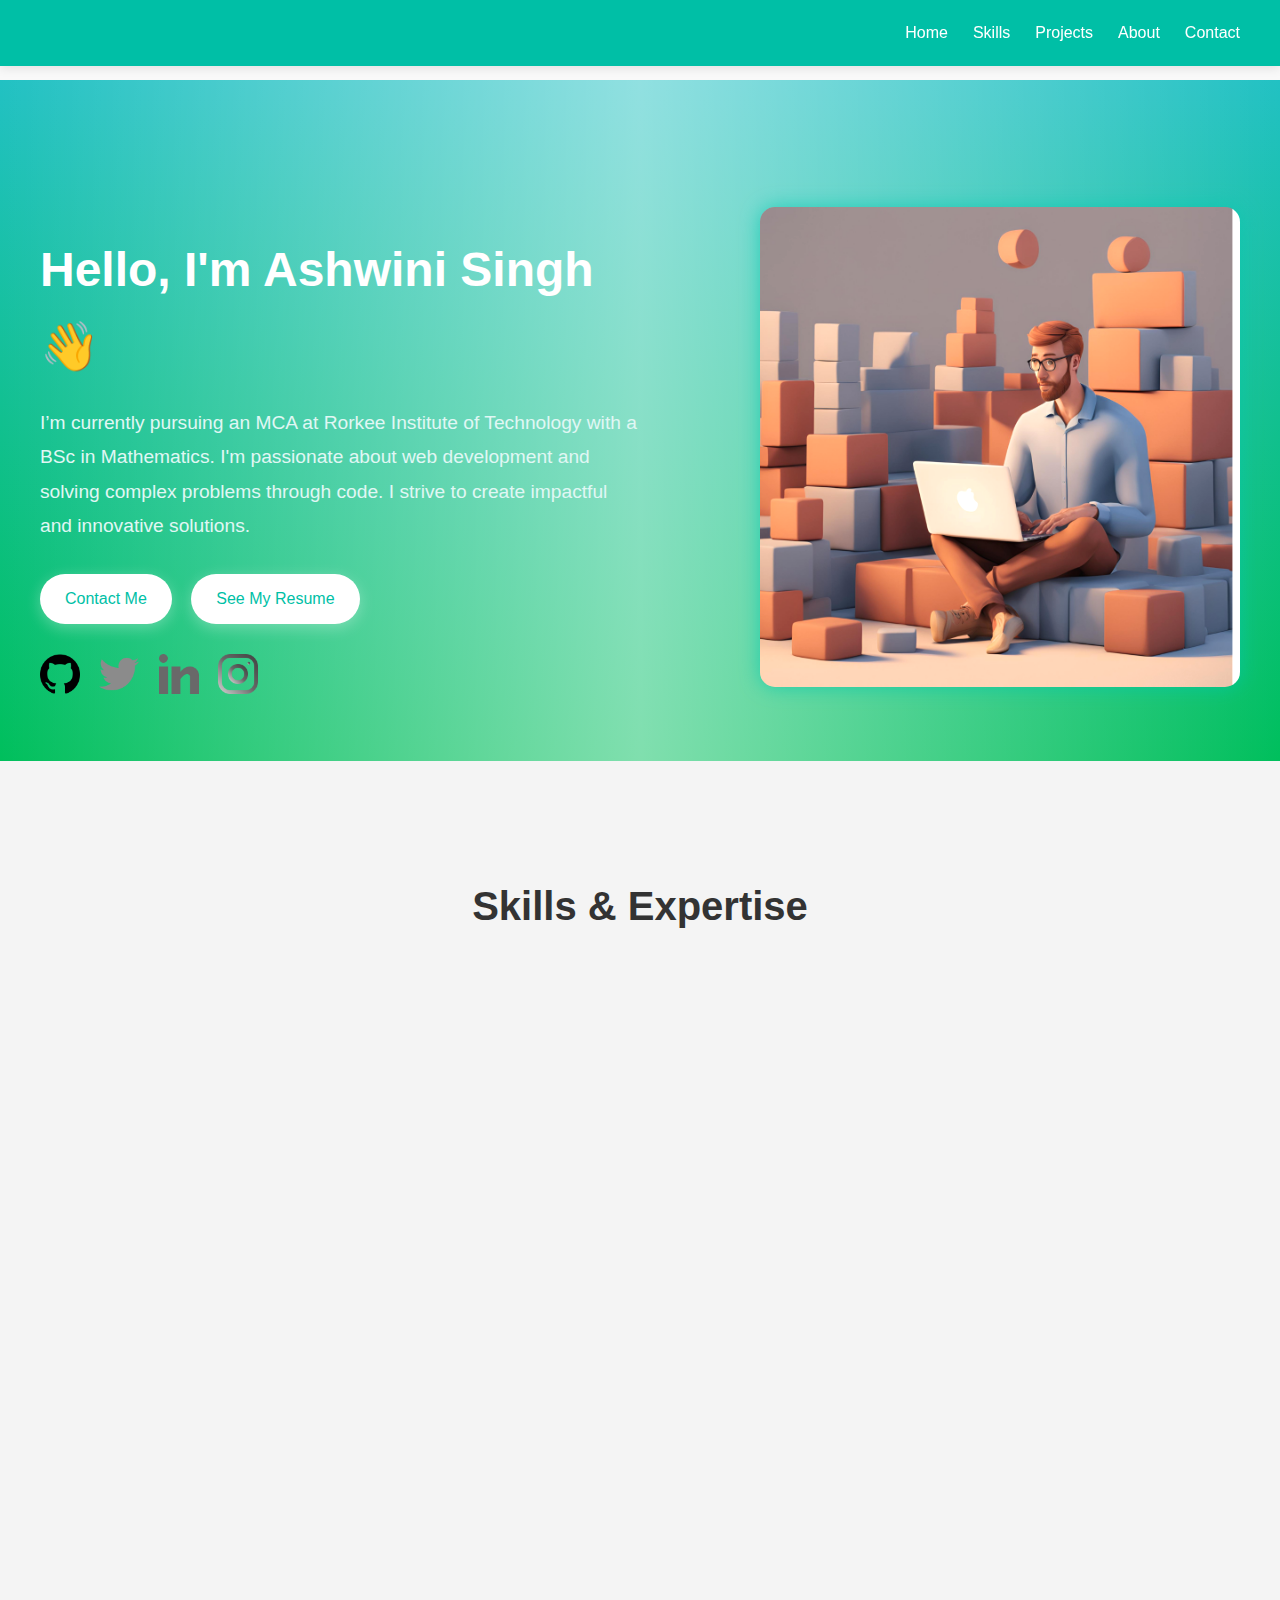
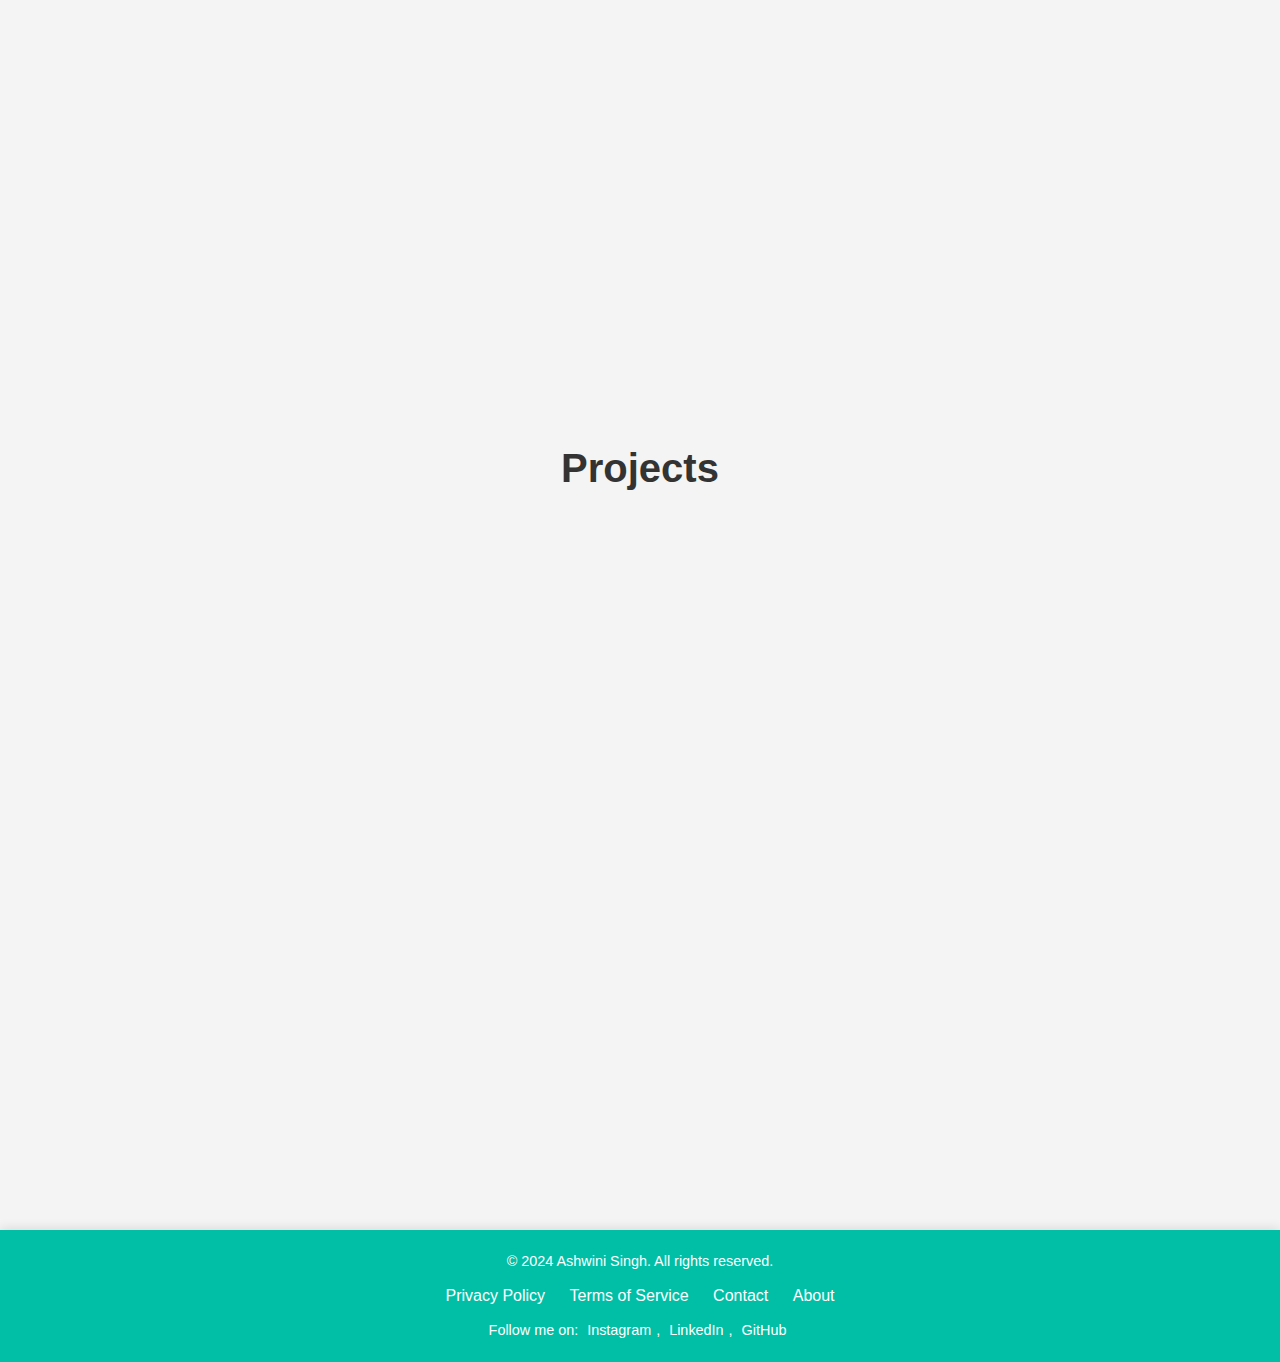
<file: index.html>
<!DOCTYPE html>
<html lang="en">
  <head>
    <meta charset="UTF-8" />
    <meta name="viewport" content="width=device-width, initial-scale=1.0" />
    <title>Ashwini Singh's Portfolio</title>
    <link rel="stylesheet" href="style.css" />
  </head>
  <body>
    <header>
      <nav>
        <ul>
          <li><a href="index.html">Home</a></li>
          <li><a href="#skills">Skills</a></li>
          <li><a href="#projects">Projects</a></li>
          <li><a href="AboutUs.html">About</a></li>
          <li><a href="contact.html">Contact</a></li>
        </ul>
      </nav>
    </header>

    <section class="hero" id="hero">
      <div class="intro">
        <h1>Hello, I'm Ashwini Singh 👋</h1>
        <p>
          I’m currently pursuing an MCA at Rorkee Institute of Technology with a
          BSc in Mathematics. I'm passionate about web development and solving
          complex problems through code. I strive to create impactful and
          innovative solutions.
        </p>
        <div class="buttons">
          <a href="contact.html" class="btn">Contact Me</a>
          <a href="Resume_Ashwini.pdf" class="btn">See My Resume</a>
        </div>
        <div class="social-links">
          <a href="https://github.com/Ashwini3009" target="_blank">
            <img src="images/icons/github-icon.png" alt="GitHub" />
          </a>
          <a href="https://www.twitter.com/" target="_blank">
            <img src="images/icons/twitter-icon.png" alt="Twitter" />
          </a>
          <a
            href="https://www.linkedin.com/in/ashwini-singh-57b344211?utm_source=share&utm_campaign=share_via&utm_content=profile&utm_medium=android_app"
            target="_blank"
          >
            <img src="images/icons/linkedin-icon.png" alt="LinkedIn" />
          </a>
          <a
            href="https://www.instagram.com/__ash.wini?igsh=aW11bG40bmFtc2V5"
            target="_blank"
          >
            <img src="images/icons/insta-icon.png" alt="Instagram" />
          </a>
        </div>
      </div>
      <div class="illustration">
        <!-- <img src="illustration.png" alt="Illustration" /> -->
        <img src="images/grafiti.png" alt="Illustration Image" />
      </div>
    </section>

    <!-- New Section: Skills -->
    <section class="skills-section" id="skills">
      <h2>Skills & Expertise</h2>
      <div class="skills-container">
        <div class="skill-item">
          <img src="images/icons/javascript-icon.svg" alt="JavaScript" />
          <h3>JavaScript</h3>
          <p>
            Experienced in building robust and efficient web applications using
            modern JavaScript frameworks and libraries.
          </p>
        </div>
        <div class="skill-item">
          <img src="images/icons/react-icon.svg" alt="React" />
          <h3>React</h3>
          <p>
            Proficient in developing dynamic and responsive user interfaces
            using React.js.
          </p>
        </div>
        <div class="skill-item">
          <img src="images/icons/nodejs-icon.svg" alt="Node.js" />
          <h3>Node.js</h3>
          <p>
            Skilled in building scalable back-end services and RESTful APIs with
            Node.js and Express.
          </p>
        </div>
        <div class="skill-item">
          <img src="images/icons/html5-icon.svg" alt="HTML5" />
          <h3>HTML5</h3>
          <p>
            Adept at crafting well-structured and semantic HTML documents,
            ensuring accessibility and SEO optimization.
          </p>
        </div>
      </div>
    </section>

    <!-- New Section: Projects -->
    <section class="projects-section" id="projects">
      <h2>Projects</h2>
      <div class="projects-container">
        <div class="project-item">
          <div class="project-header">
            <h3>Portfolio</h3>
            <span class="project-language">HTML, CSS, JavaScript</span>
          </div>
          <p>
            A personal portfolio website showcasing skills, projects, and
            experience. Built with HTML, CSS, and JavaScript, this site features
            a responsive design, smooth scrolling, and interactive elements to
            provide a seamless user experience.
          </p>
          <div class="project-links">
            <a href="#" class="btn">View Project</a>
            <a href="#" class="btn btn-secondary">View Code</a>
          </div>
        </div>
        <div class="project-item">
          <div class="project-header">
            <h3>Ecommerce Site</h3>
            <span class="project-language">React, Node.js, MongoDB</span>
          </div>
          <p>
            An ecommerce platform built with React for the front-end, Node.js
            for the back-end, and MongoDB for the database. Features include
            user authentication, product management, and a shopping cart with
            payment integration.
          </p>
          <div class="project-links">
            <a href="#" class="btn">View Project</a>
            <a href="#" class="btn btn-secondary">View Code</a>
          </div>
        </div>
        <div class="project-item">
          <div class="project-header">
            <h3>Landing Page</h3>
            <span class="project-language">HTML, CSS, JavaScript</span>
          </div>
          <p>
            A landing page designed to capture user interest and convert
            visitors into leads. The project includes a hero section,
            call-to-action buttons, testimonials, and a contact form, all built
            with HTML, CSS, and JavaScript.
          </p>
          <div class="project-links">
            <a href="#" class="btn">View Project</a>
            <a href="#" class="btn btn-secondary">View Code</a>
          </div>
        </div>
        <div class="project-item">
          <div class="project-header">
            <h3>Notes Application</h3>
            <span class="project-language">React, Firebase</span>
          </div>
          <p>
            A notes application for managing and organizing personal notes.
            Built with React for the user interface and Firebase for the
            back-end. Features include note creation, editing, and deletion,
            with real-time synchronization across devices.
          </p>
          <div class="project-links">
            <a href="#" class="btn">View Project</a>
            <a href="#" class="btn btn-secondary">View Code</a>
          </div>
        </div>
      </div>
    </section>

    <!-- Footer Section -->
    <footer class="footer">
      <div class="footer-content">
        <p>&copy; 2024 Ashwini Singh. All rights reserved.</p>
        <ul class="footer-links">
          <li><a href="privacy.html">Privacy Policy</a></li>
          <li><a href="terms.html">Terms of Service</a></li>
          <li><a href="contact.html">Contact</a></li>
          <li><a href="aboutus.html">About</a></li>
        </ul>
        <p>
          Follow me on:
          <a
            href="https://www.instagram.com/__ash.wini?igsh=aW11bG40bmFtc2V5"
            target="_blank"
            >Instagram</a
          >,
          <a
            href="https://www.linkedin.com/in/ashwini-singh-57b344211?utm_source=share&utm_campaign=share_via&utm_content=profile&utm_medium=android_app"
            target="_blank"
            >LinkedIn</a
          >,
          <a href="https://github.com/Ashwini3009" target="_blank">GitHub</a>
        </p>
      </div>
    </footer>

    <script src="script.js"></script>
  </body>
</html>
</file>
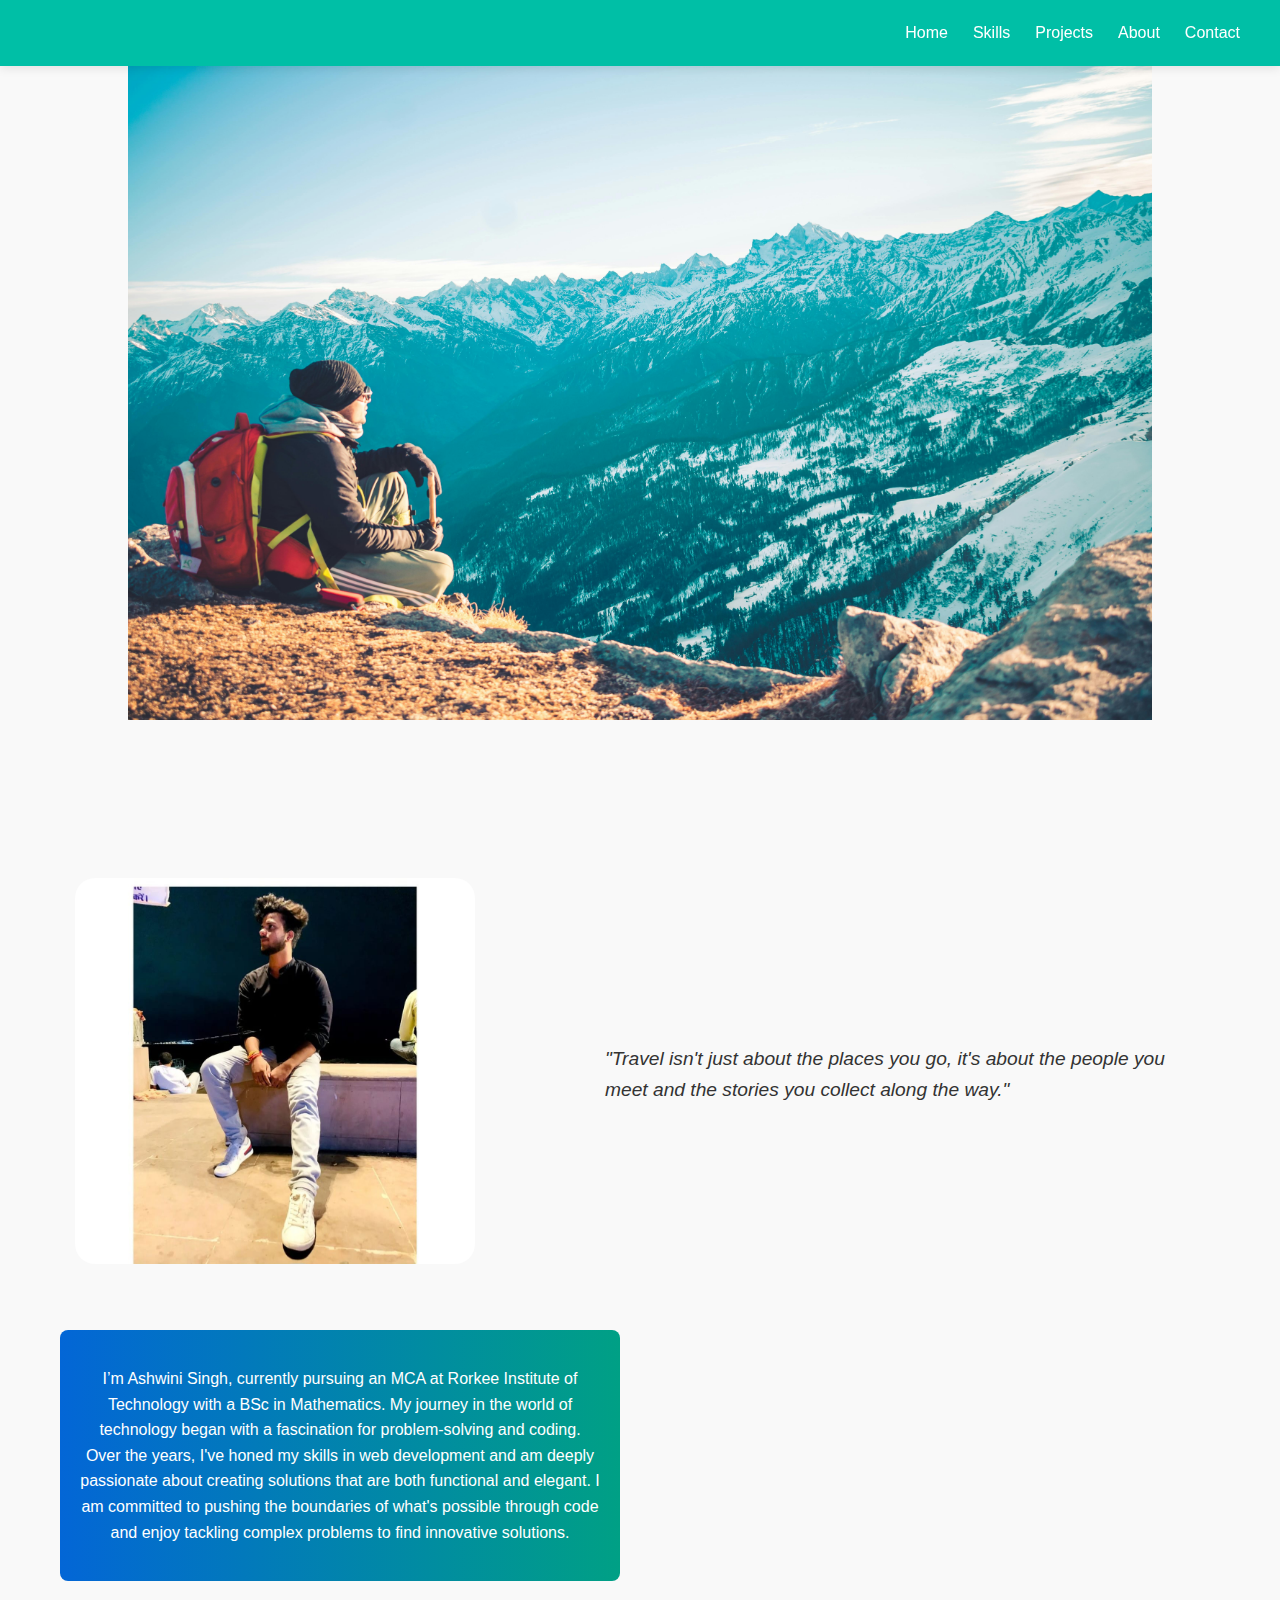
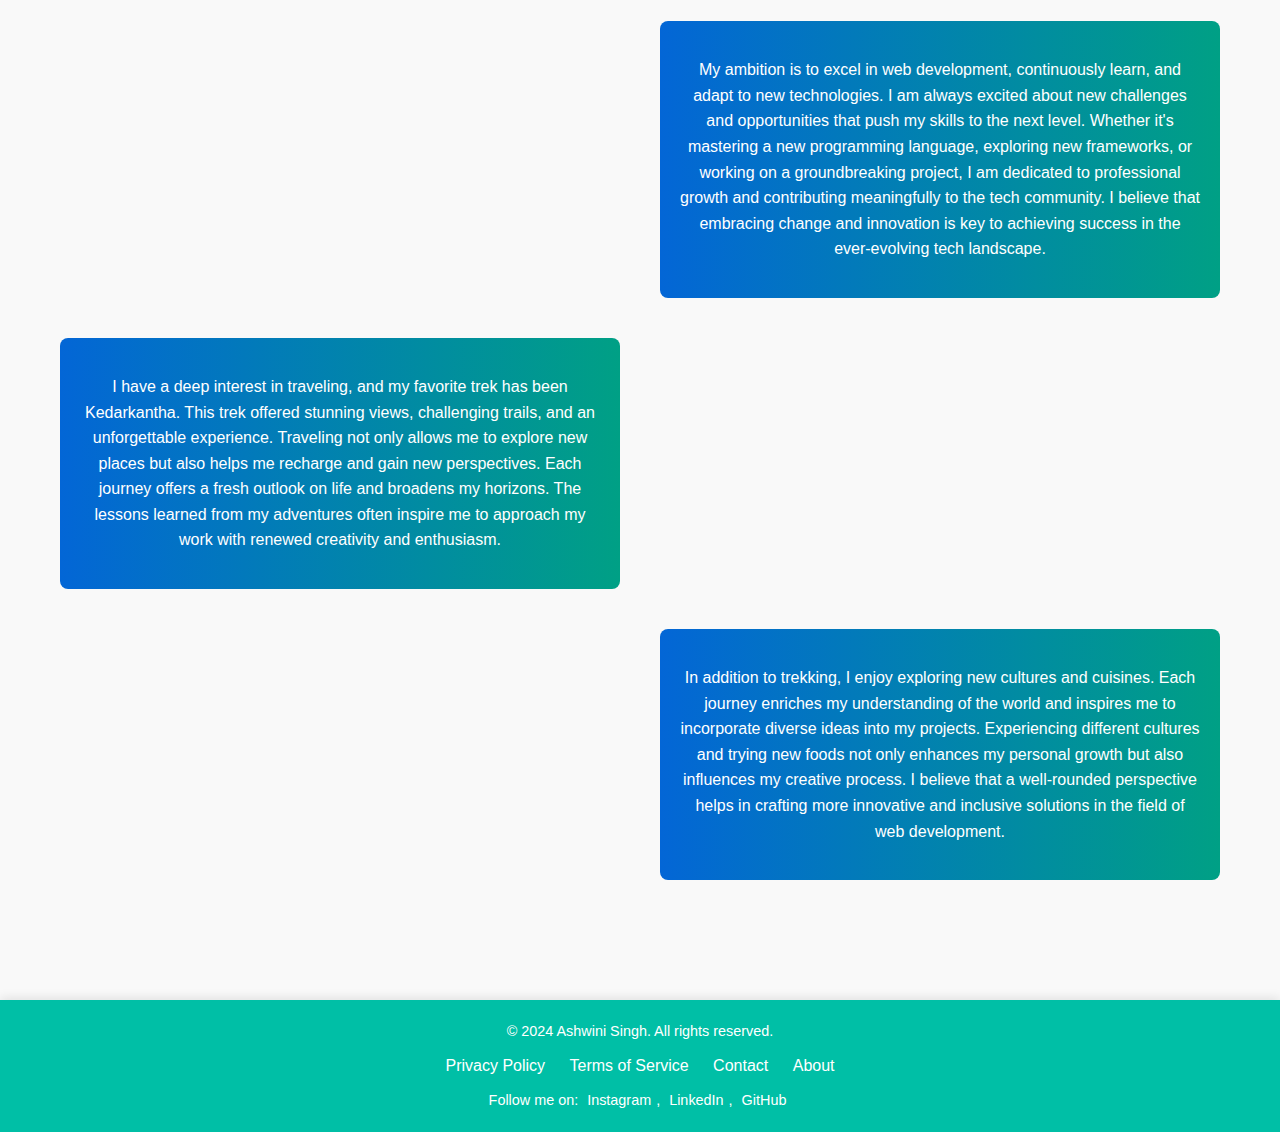
<file: AboutUs.html>
<!DOCTYPE html>
<html lang="en">
  <head>
    <meta charset="UTF-8" />
    <meta name="viewport" content="width=device-width, initial-scale=1.0" />
    <title>About Ashwini Singh</title>
    <link rel="stylesheet" href="about.css" />
  </head>
  <body>
    <header>
      <nav>
        <ul>
          <li><a href="index.html#hero">Home</a></li>
          <li><a href="index.html#skills">Skills</a></li>
          <li><a href="index.html#projects">Projects</a></li>
          <li><a href="aboutus.html">About</a></li>
          <li><a href="contact.html">Contact</a></li>
        </ul>
      </nav>
    </header>

    <!-- Carousel Section -->
    <section class="carousel">
      <div class="carousel-inner">
        <div class="carousel-item">
          <img src="images/trek-1.jpg" alt="Mountain Trekking 1" />
        </div>
        <div class="carousel-item">
          <img src="images/trek-2.jpg" alt="Mountain Trekking 2" />
        </div>
        <div class="carousel-item">
          <img src="images/trek-3.jpg" alt="Mountain Trekking 3" />
        </div>
        <div class="carousel-item">
          <img src="images/trek-4.jpg" alt="Mountain Trekking 4" />
        </div>
        <div class="carousel-item">
          <img src="images/trek-5.jpg" alt="Mountain Trekking 5" />
        </div>
      </div>
    </section>

    <section class="intro">
      <div class="intro-content">
        <div class="intro-image">
          <img src="images/ProfileImage.jpg" alt="Ashwini Singh" />
        </div>
        <div class="intro-quote">
          <p>
            "Travel isn't just about the places you go, it's about the people
            you meet and the stories you collect along the way."
          </p>
        </div>
      </div>
    </section>

    <!-- About Us Section -->
    <section class="about-us">
      <div class="about-content">
        <div class="about-text left">
          <p>
            I’m Ashwini Singh, currently pursuing an MCA at Rorkee Institute of
            Technology with a BSc in Mathematics. My journey in the world of
            technology began with a fascination for problem-solving and coding.
            Over the years, I've honed my skills in web development and am
            deeply passionate about creating solutions that are both functional
            and elegant. I am committed to pushing the boundaries of what's
            possible through code and enjoy tackling complex problems to find
            innovative solutions.
          </p>
        </div>
        <div class="about-text right">
          <p>
            My ambition is to excel in web development, continuously learn, and
            adapt to new technologies. I am always excited about new challenges
            and opportunities that push my skills to the next level. Whether
            it's mastering a new programming language, exploring new frameworks,
            or working on a groundbreaking project, I am dedicated to
            professional growth and contributing meaningfully to the tech
            community. I believe that embracing change and innovation is key to
            achieving success in the ever-evolving tech landscape.
          </p>
        </div>
        <div class="about-text left">
          <p>
            I have a deep interest in traveling, and my favorite trek has been
            Kedarkantha. This trek offered stunning views, challenging trails,
            and an unforgettable experience. Traveling not only allows me to
            explore new places but also helps me recharge and gain new
            perspectives. Each journey offers a fresh outlook on life and
            broadens my horizons. The lessons learned from my adventures often
            inspire me to approach my work with renewed creativity and
            enthusiasm.
          </p>
        </div>
        <div class="about-text right">
          <p>
            In addition to trekking, I enjoy exploring new cultures and
            cuisines. Each journey enriches my understanding of the world and
            inspires me to incorporate diverse ideas into my projects.
            Experiencing different cultures and trying new foods not only
            enhances my personal growth but also influences my creative process.
            I believe that a well-rounded perspective helps in crafting more
            innovative and inclusive solutions in the field of web development.
          </p>
        </div>
      </div>
    </section>

    <!-- Footer Section -->
    <footer class="footer">
      <div class="footer-content">
        <p>&copy; 2024 Ashwini Singh. All rights reserved.</p>
        <ul class="footer-links">
          <li><a href="privacy.html">Privacy Policy</a></li>
          <li><a href="terms.html">Terms of Service</a></li>
          <li><a href="contact.html">Contact</a></li>
          <li><a href="aboutus.html">About</a></li>
        </ul>
        <p>
          Follow me on:
          <a
            href="https://www.instagram.com/__ash.wini?igsh=aW11bG40bmFtc2V5"
            target="_blank"
            >Instagram</a
          >,
          <a
            href="https://www.linkedin.com/in/ashwini-singh-57b344211?utm_source=share&utm_campaign=share_via&utm_content=profile&utm_medium=android_app"
            target="_blank"
            >LinkedIn</a
          >,
          <a href="https://github.com/Ashwini3009" target="_blank">GitHub</a>
        </p>
      </div>
    </footer>
    <script src="script.js"></script>
  </body>
</html>
</file>
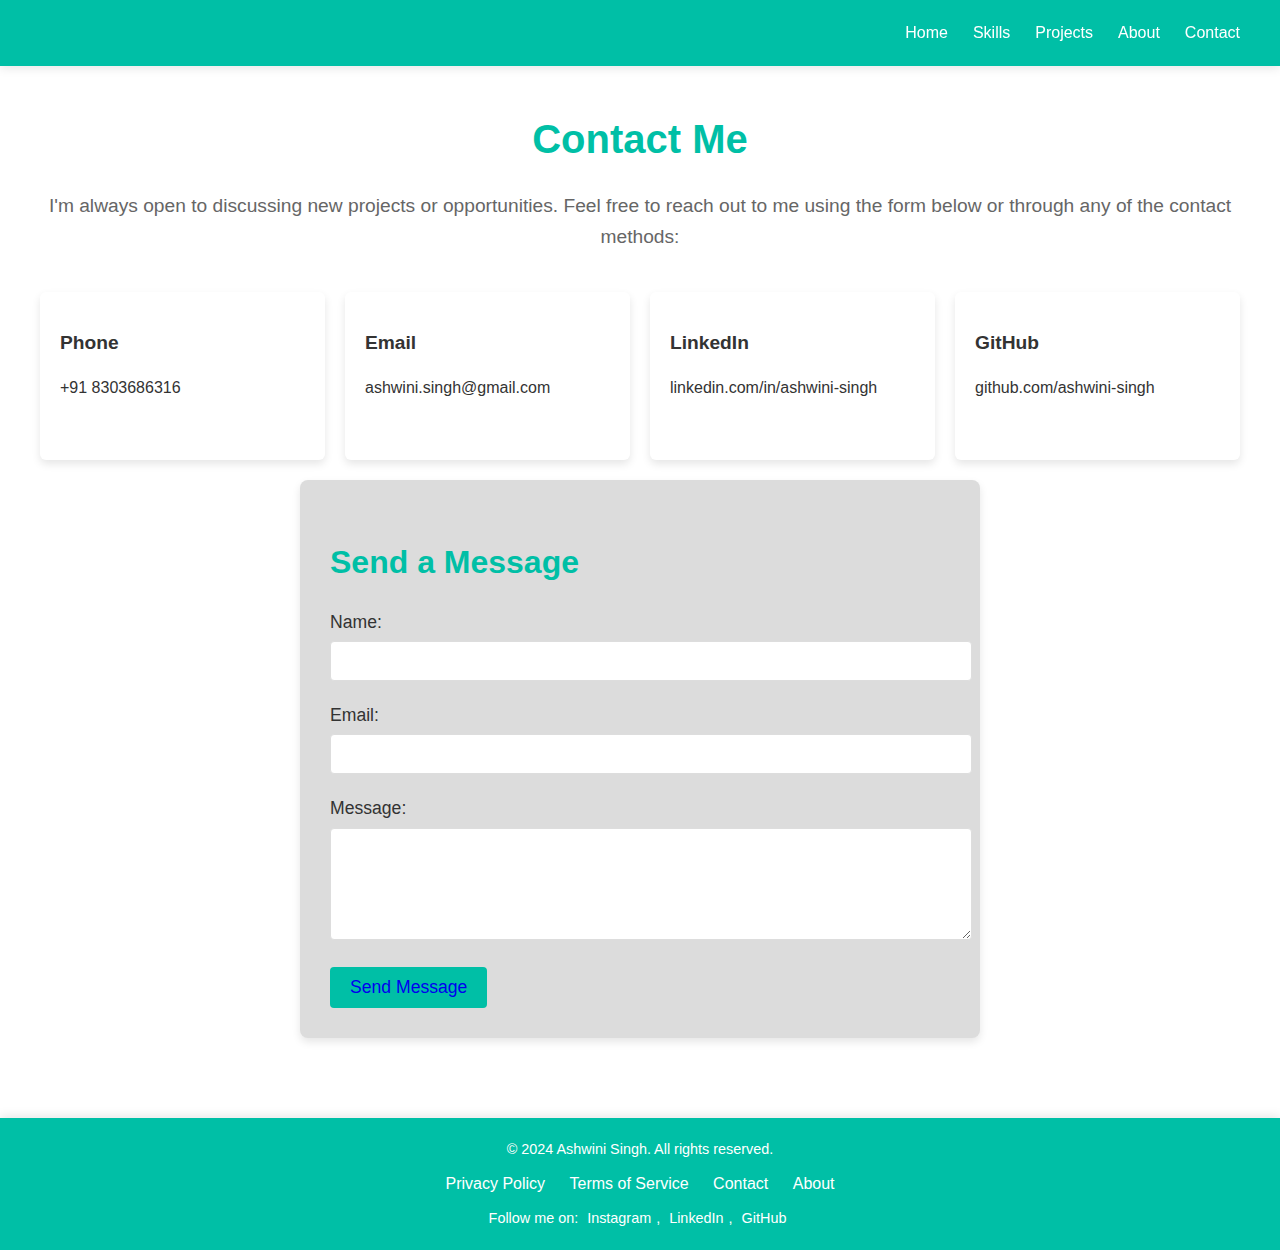
<file: contact.html>
<!DOCTYPE html>
<html lang="en">
  <head>
    <meta charset="UTF-8" />
    <meta name="viewport" content="width=device-width, initial-scale=1.0" />
    <title>Contact Us - Ashwini Singh</title>
    <link rel="stylesheet" href="style.css" />
  </head>
  <body>
    <!-- Navbar -->
    <header>
      <nav>
        <ul>
          <li><a href="index.html">Home</a></li>
          <li><a href="index.html#skills">Skills</a></li>
          <li><a href="index.html#projects">Projects</a></li>
          <li><a href="AboutUs.html">About</a></li>
          <li><a href="contact.html">Contact</a></li>
        </ul>
      </nav>
    </header>

    <!-- Contact Section -->
    <section class="contact-section">
      <div class="contact-container">
        <h1>Contact Me</h1>
        <p>
          I'm always open to discussing new projects or opportunities. Feel free
          to reach out to me using the form below or through any of the contact
          methods:
        </p>

        <!-- Contact Methods -->
        <div class="contact-methods">
          <div class="contact-item">
            <h2>Phone</h2>
            <p><a href="tel:+919876543210">+91 8303686316</a></p>
          </div>
          <div class="contact-item">
            <h2>Email</h2>
            <p>
              <a href="mailto:ashwinisingh3009@gmail.com"
                >ashwini.singh@gmail.com</a
              >
            </p>
          </div>
          <div class="contact-item">
            <h2>LinkedIn</h2>
            <p>
              <a
                href="https://www.linkedin.com/in/ashwini-singh-57b344211?utm_source=share&utm_campaign=share_via&utm_content=profile&utm_medium=android_app"
                target="_blank"
                >linkedin.com/in/ashwini-singh</a
              >
            </p>
          </div>
          <div class="contact-item">
            <h2>GitHub</h2>
            <p>
              <a href="https://github.com/Ashwini3009" target="_blank"
                >github.com/ashwini-singh</a
              >
            </p>
          </div>
        </div>

        <!-- Contact Form -->
        <div class="contact-form">
          <h2>Send a Message</h2>
          <form action="your-server-endpoint" method="post">
            <div class="form-group">
              <label for="name">Name:</label>
              <input type="text" id="name" name="name" required />
            </div>
            <div class="form-group">
              <label for="email">Email:</label>
              <input type="email" id="email" name="email" required />
            </div>
            <div class="form-group">
              <label for="message">Message:</label>
              <textarea
                id="message"
                name="message"
                rows="6"
                required
              ></textarea>
            </div>
            <button type="submit" class="btn">
              <a href="thankYou.html" class="thankBTNCSS"> Send Message </a>
            </button>
          </form>
        </div>
      </div>
    </section>

    <!-- Footer -->
    <!-- Footer Section -->
    <footer class="footer">
      <div class="footer-content">
        <p>&copy; 2024 Ashwini Singh. All rights reserved.</p>
        <ul class="footer-links">
          <li><a href="privacy.html">Privacy Policy</a></li>
          <li><a href="terms.html">Terms of Service</a></li>
          <li><a href="contact.html">Contact</a></li>
          <li><a href="aboutus.html">About</a></li>
        </ul>
        <p>
          Follow me on:
          <a
            href="https://www.instagram.com/__ash.wini?igsh=aW11bG40bmFtc2V5"
            target="_blank"
            >Instagram</a
          >,
          <a
            href="https://www.linkedin.com/in/ashwini-singh-57b344211?utm_source=share&utm_campaign=share_via&utm_content=profile&utm_medium=android_app"
            target="_blank"
            >LinkedIn</a
          >,
          <a href="https://github.com/Ashwini3009" target="_blank">GitHub</a>
        </p>
      </div>
    </footer>
  </body>
</html>
</file>
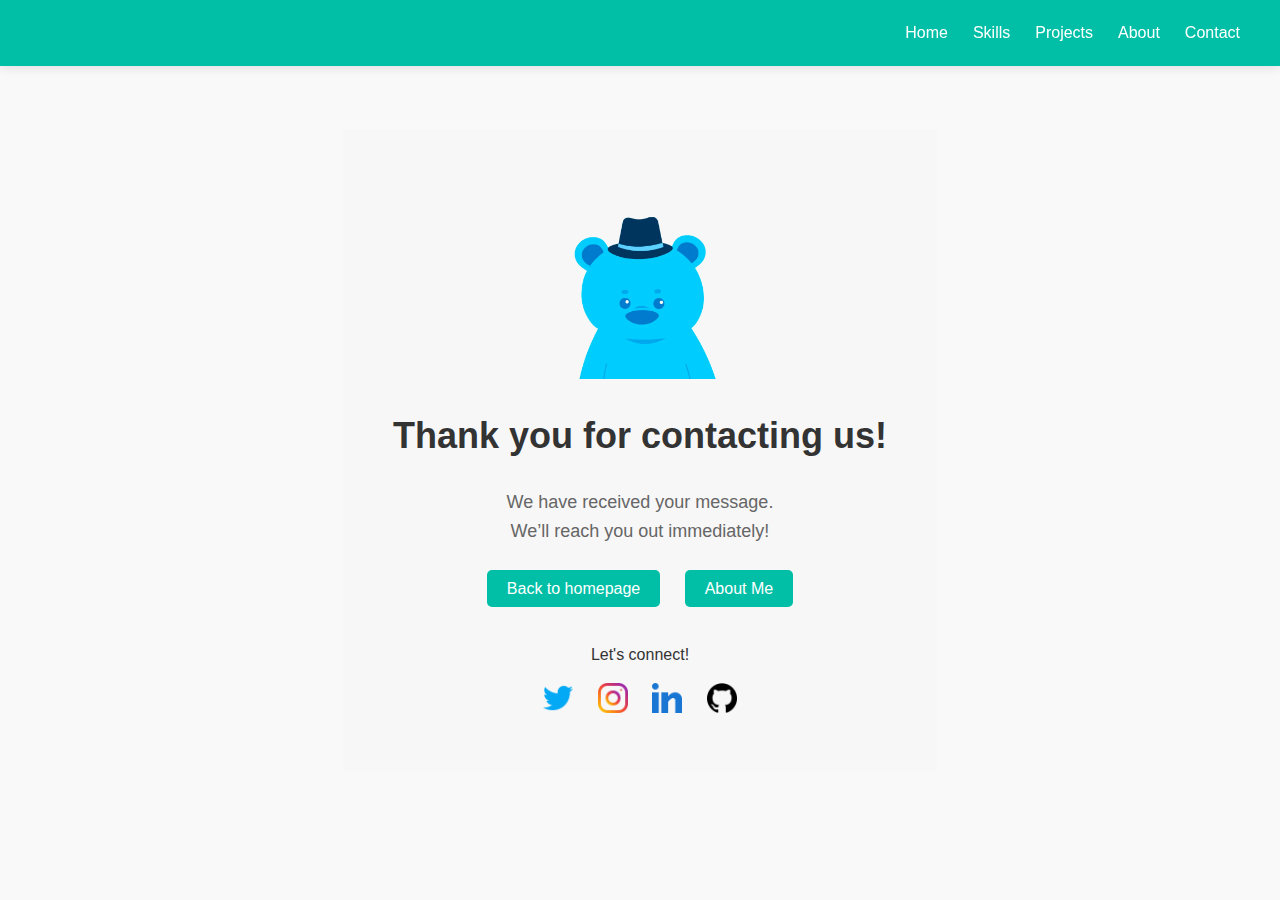
<file: thankYou.html>
<!DOCTYPE html>
<html lang="en">
  <head>
    <meta charset="UTF-8" />
    <meta name="viewport" content="width=device-width, initial-scale=1.0" />
    <title>Thank You</title>
    <link rel="stylesheet" href="style.css" />
  </head>
  <body>
    <!-- Navbar -->
    <header>
      <nav>
        <ul>
          <li><a href="index.html">Home</a></li>
          <li><a href="index.html#skills">Skills</a></li>
          <li><a href="index.html#projects">Projects</a></li>
          <li><a href="AboutUs.html">About</a></li>
          <li><a href="contact.html">Contact</a></li>
        </ul>
      </nav>
    </header>
    <div class="thankyou-wrapper">
      <div class="thankyou-container">
        <div class="thankyou-image">
          <img src="images/mdvdthkyou.gif.webp" alt="Thank You Image" />
        </div>
        <h1 class="thankyou-heading">Thank you for contacting us!</h1>
        <p class="thankyou-paragraph">
          We have received your message.<br />We’ll reach you out immediately!
        </p>
        <div class="thankyou-buttons">
          <a href="index.html" class="thankyou-button">Back to homepage</a>
          <a href="AboutUs.html" class="thankyou-button">About Me</a>
        </div>
        <div class="thankyou-social-media">
          <p>Let's connect!</p>
          <a href="#"
            ><img src="images/icons/twitter-icon.png" alt="twitter"
          /></a>
          <a href="https://www.instagram.com/__ash.wini?igsh=aW11bG40bmFtc2V5"
            ><img src="images/icons/insta-icon.png" alt="Instagram"
          /></a>
          <a
            href="https://www.linkedin.com/in/ashwini-singh-57b344211?utm_source=share&utm_campaign=share_via&utm_content=profile&utm_medium=android_app"
            ><img src="images/icons/linkedin-icon.png" alt="LinkedIn"
          /></a>
          <a href="https://github.com/Ashwini3009"
            ><img src="images/icons/github-icon.png" alt="GitHub"
          /></a>
        </div>
      </div>
    </div>
  </body>
</html>
</file>
<file: style.css>
/* General Styles */
body {
  margin: 0;
  font-family: "Poppins", sans-serif;
  background-color: #f9f9f9;
  color: #333;
  line-height: 1.6;
}

/* Custom Color Palette */
:root {
  --brand-color: #00bfa6;
  --linear-back: linear-gradient(
    180deg,
    rgba(34, 193, 195, 1) 0%,
    rgba(0, 191, 92, 1) 100%
  );
}

/* Header and Navbar Styles */
header {
  background-color: var(--brand-color);
  box-shadow: 0 2px 10px rgba(0, 0, 0, 0.1);
  padding: 20px 40px;
  position: fixed;
  width: 100%;
  top: 0;
  left: 0;
  z-index: 1000;
  box-sizing: border-box; /* Ensure padding is included in the width */
}

nav {
  max-width: 1200px; /* Ensure the navbar doesn't exceed the max width */
  margin: 0 auto; /* Center the navbar */
  box-sizing: border-box; /* Ensure padding is included in the width */
}

nav ul {
  list-style: none;
  display: flex;
  justify-content: flex-end;
  align-items: center;
  margin: 0;
  padding: 0;
  box-sizing: border-box; /* Ensure padding is included in the width */
}

nav ul li {
  margin-left: 25px;
}

nav ul li a {
  text-decoration: none;
  color: white;
  font-weight: 500;
  transition: color 0.3s;
}

nav ul li a:hover {
  color: #ffffff;
  opacity: 0.8;
}

/* Hero Section */
.hero {
  display: flex;
  justify-content: space-between;
  align-items: center;
  padding: 120px 40px 60px; /* Adjusted padding */
  max-width: 1200px;
  margin: 0 auto;
  background: var(--linear-back);
  color: white;
  margin-top: 80px; /* Space for the fixed header */
  position: relative;
}

.hero::before {
  content: "";
  position: absolute;
  top: 0;
  left: 0;
  width: 100%;
  height: 100%;
  background: linear-gradient(
    to right,
    rgba(255, 255, 255, 0) 0%,
    rgba(255, 255, 255, 0.5) 50%,
    rgba(255, 255, 255, 0) 100%
  );
  pointer-events: none; /* Ensure the gradient doesn't interfere with interaction */
  z-index: 1;
}

.intro {
  max-width: 600px;
  position: relative;
  z-index: 2; /* Ensure content is above the gradient */
}

.intro h1 {
  font-size: 3em;
  margin-bottom: 20px;
  color: white;
}

.intro p {
  font-size: 1.2em;
  line-height: 1.8;
  margin-bottom: 30px;
  color: #e0f7f4;
}

.buttons .btn {
  display: inline-block;
  padding: 12px 25px;
  margin-right: 15px;
  background-color: white;
  color: var(--brand-color);
  text-decoration: none;
  border-radius: 50px;
  font-weight: 500;
  transition: background-color 0.3s, transform 0.3s;
  box-shadow: 0 4px 15px rgba(255, 255, 255, 0.3);
}

.buttons .btn:hover {
  background-color: #e0f7f4;
  transform: translateY(-2px);
}

.social-links {
  margin-top: 30px;
  position: relative;
  z-index: 2; /* Ensure social links are above the gradient */
}

.social-links a {
  display: inline-block;
  margin-right: 15px;
  transition: transform 0.3s;
}

.social-links img {
  width: 40px;
  filter: grayscale(100%);
  transition: filter 0.3s, transform 0.3s;
  opacity: 1; /* Make sure icons are visible */
}

.social-links a:hover img {
  filter: grayscale(0%);
  transform: scale(1.1);
}

/* Illustration Section */
.illustration {
  flex: 1;
  text-align: right;
  position: relative;
  z-index: 2; /* Ensure the illustration is above the gradient */
}

.illustration img {
  max-width: 80%;
  height: auto;
  filter: brightness(1.05);
  border-radius: 15px;
  box-shadow: 0 0 20px rgba(0, 191, 166, 0.7);
}

@media (max-width: 768px) {
  .hero {
    flex-direction: column;
    text-align: center;
    padding: 100px 20px 40px; /* Adjusted padding */
  }

  .intro h1 {
    font-size: 2.5em;
  }

  .intro {
    margin-bottom: 40px;
  }

  .illustration img {
    max-width: 90%; /* Make the image a bit larger on smaller screens */
  }
}

@media (max-width: 480px) {
  .illustration img {
    max-width: 100%; /* Ensure the image uses full width on very small screens */
  }
}

/* New Skills Section */

/* New Skills Section */
.skills-section {
  padding: 80px 40px;
  background-color: #f4f4f4;
  text-align: center;
}

.skills-section h2 {
  font-size: 2.5em;
  margin-bottom: 40px;
  color: #333;
}

.skills-container {
  display: flex;
  flex-wrap: wrap;
  justify-content: space-around;
}

.skill-item {
  background-color: white;
  box-shadow: 0 4px 8px rgba(0, 0, 0, 0.1);
  padding: 30px; /* Increased padding */
  margin: 15px; /* Increased margin */
  border-radius: 10px;
  width: 250px; /* Increased width */
  text-align: center;
  transition: transform 0.3s, box-shadow 0.3s, background 0.6s, color 0.6s;
  opacity: 0; /* Start hidden for animation */
}

/* Hover Effect for Skill Cards */
.skill-item:hover {
  transform: translateY(-5px);
  box-shadow: 0 8px 16px rgba(0, 0, 0, 0.2);
  background: linear-gradient(
    to right,
    #0366d6,
    #00a085
  ); /* Gradient effect on hover */
  color: white; /* Change text color for visibility */
}

/* Change text color for specific elements on hover */
.skill-item:hover h3 {
  color: #fff; /* Change header text color on hover */
}

.skill-item:hover p {
  color: #fff; /* Change paragraph text color on hover */
}

.skill-item img {
  width: 80px; /* Increased icon size */
  margin-bottom: 20px;
}

.skill-item h3 {
  font-size: 1.75em; /* Increased font size */
  margin-bottom: 10px;
  color: var(--brand-color);
}

.skill-item p {
  font-size: 1.1em; /* Increased font size */
  color: #666;
}

/* Responsive Design for Skills Section */
@media (max-width: 768px) {
  .skills-container {
    flex-direction: column;
    align-items: center;
  }

  .skill-item {
    width: 90%; /* Adjusted width for smaller screens */
    margin-bottom: 20px;
  }
}

/* Keyframe animations for floating up */
@keyframes floatUp {
  from {
    opacity: 0;
    transform: translateY(50px); /* Increased range of motion */
  }
  to {
    opacity: 1;
    transform: translateY(0); /* End at the original position */
  }
}

.skill-item.float-up {
  animation: floatUp 1.5s ease-out forwards; /* Reduced speed */
}

/* Ensure the animation triggers on scroll */
@media (prefers-reduced-motion: reduce) {
  .skill-item {
    animation: none;
  }
}

/* Project section CSS */
/* Project section CSS */
.projects-section {
  padding: 80px 20px; /* Less space in the center and more around corners */
  background-color: #f4f4f4;
  text-align: center;
}

.projects-section h2 {
  font-size: 2.5em;
  margin-bottom: 40px;
  color: #333;
}

.projects-container {
  display: grid;
  grid-template-columns: repeat(2, 1fr); /* Two items per row */
  gap: 90px; /* Space between cards */
  max-width: 1200px; /* Limit container width */
  margin: 0 auto; /* Center the container */
}

.project-item {
  background-color: white;
  box-shadow: 0 4px 8px rgba(0, 0, 0, 0.1);
  padding: 20px;
  border-radius: 6px;
  height: 220px; /* Adjust height for the cards */
  text-align: left;
  transition: transform 0.3s, box-shadow 0.3s, opacity 0.6s, background 0.6s,
    color 0.6s;
  opacity: 0; /* Start hidden for the fade-in effect */
  position: relative;
}

/* Add fade-in class for animations */
.project-item.fade-in {
  opacity: 1;
  transform: translateY(0);
}

/* Header and content inside project-item */
.project-header {
  display: flex;
  justify-content: space-between;
  align-items: center;
  border-bottom: 1px solid #e1e4e8;
  padding-bottom: 10px;
  margin-bottom: 10px;
  transition: color 0.6s; /* Smooth transition for color change */
}

.project-header h3 {
  font-size: 1.5em;
  color: #0366d6; /* GitHub blue */
  margin: 0;
}

.project-language {
  background-color: #f1f1f1;
  color: #586069;
  padding: 5px 10px;
  border-radius: 4px;
  font-size: 0.9em;
}

.project-item p {
  font-size: 1em;
  color: #333;
  margin-bottom: 20px;
  overflow: hidden; /* Ensure text doesn't overflow */
  text-overflow: ellipsis;
  transition: color 0.6s; /* Smooth transition for text color change */
}

.project-links {
  display: flex;
  gap: 10px;
}

.project-links .btn {
  display: inline-block;
  padding: 10px 20px;
  background-color: var(--brand-color);
  color: white;
  text-decoration: none;
  border-radius: 4px;
  font-weight: 500;
  transition: background-color 0.3s, transform 0.3s;
}

.project-links .btn-secondary {
  background-color: #e1e4e8;
  color: #333;
}

.project-links .btn:hover {
  background-color: #00a085;
  transform: translateY(-2px);
}

.project-links .btn-secondary:hover {
  background-color: #d0d7de;
}

/* Responsive Design for Projects Section */
@media (max-width: 768px) {
  .projects-container {
    grid-template-columns: 1fr; /* One item per row on smaller screens */
  }

  .project-item {
    width: 90%; /* Adjust width for smaller screens */
    margin: 0 auto; /* Center the item */
    margin-bottom: 20px;
  }
}

/* Animations for the Projects Section */
@keyframes fadeInFromLeft {
  from {
    transform: translateX(-50px);
    opacity: 0;
  }
  to {
    transform: translateX(0);
    opacity: 1;
  }
}

@keyframes fadeInFromRight {
  from {
    transform: translateX(50px);
    opacity: 0;
  }
  to {
    transform: translateX(0);
    opacity: 1;
  }
}

.project-item:nth-child(odd).fade-in {
  animation: fadeInFromLeft 1s ease-out forwards;
}

.project-item:nth-child(even).fade-in {
  animation: fadeInFromRight 1s ease-out forwards;
}

/* Hover Effect for Project Cards */
.project-item:hover {
  background: linear-gradient(
    to right,
    #0366d6,
    #00a085
  ); /* Base colors for gradient effect */
  color: white; /* Change text color for visibility */
  transform: scale(1.05); /* Slight scale up for visual effect */
}

.project-item:hover .project-header h3 {
  color: #fff; /* Change header text color on hover */
}

.project-item:hover p {
  color: #fff; /* Change paragraph text color on hover */
}

/* Ensure the animation triggers on scroll */
@media (prefers-reduced-motion: reduce) {
  .project-item {
    animation: none;
  }
}

/* Footer CSS starts here */
/* Footer Styling */
.footer {
  background-color: var(--brand-color);
  color: white;
  padding: 20px 0;
  text-align: center;
  box-shadow: 0 -2px 10px rgba(0, 0, 0, 0.1);
}

.footer-content {
  max-width: 1200px;
  margin: 0 auto;
  padding: 0 20px;
}

.footer p {
  margin: 0;
  font-size: 0.9rem;
}

.footer-links {
  list-style: none;
  padding: 0;
  margin: 10px 0;
}

.footer-links li {
  display: inline;
  margin: 0 10px;
}

.footer-links a {
  color: white;
  text-decoration: none;
  transition: color 0.3s;
}

.footer-links a:hover {
  color: #f4f4f4;
}

.footer p a {
  color: white;
  text-decoration: none;
  margin: 0 5px;
}

.footer p a:hover {
  color: #f4f4f4;
}

/* Contact Us CSS  */

/* Contact Section */
.contact-section {
  padding: 80px 20px;
  background-color: white;
  text-align: center;
}

.contact-section h1 {
  font-size: 2.5em;
  margin-bottom: 20px;
  color: var(--brand-color);
}

.contact-section p {
  font-size: 1.2em;
  color: #666;
  margin-bottom: 40px;
}

/* Grid Layout for Contact Methods */
.contact-methods {
  display: grid;
  grid-template-columns: repeat(4, 1fr); /* Four items per row */
  gap: 20px; /* Space between cards */
  max-width: 1200px;
  margin: 0 auto;
}

/* Individual Contact Card */
.contact-item {
  background-color: white;
  box-shadow: 0 4px 8px rgba(0, 0, 0, 0.1);
  padding: 20px;
  border-radius: 6px;
  text-align: left;
  transition: background-color 0.6s, color 0.6s, transform 0.3s, box-shadow 0.3s;
  margin-bottom: 20px; /* Reduced space at the bottom */
}

.contact-item:hover {
  background: linear-gradient(
    to right,
    #0366d6,
    #00a085
  ); /* Gradient effect with base color */
  color: white; /* Change text color for visibility */
  transform: scale(1.05); /* Slight scale up for visual effect */
}

.contact-item h2 {
  font-size: 1.2em;
  margin-bottom: 10px;
  color: inherit; /* Inherit color from parent */
}

.contact-item p {
  font-size: 1em;
  color: inherit; /* Inherit color from parent */
}

.contact-item a {
  color: inherit; /* Inherit color from parent */
  text-decoration: none;
}

.contact-item a:hover {
  text-decoration: underline;
}

/* Contact Form */
.contact-form {
  margin-top: 40px;
  background-color: #dcdcdc; /* Darker gray background */
  padding: 30px;
  border-radius: 8px;
  box-shadow: 0 4px 8px rgba(0, 0, 0, 0.1);
  text-align: left;
  max-width: 50%; /* Adjust width to 50% of the page */
  margin: 0 auto; /* Center the form */
}

.contact-form h2 {
  font-size: 2em;
  color: var(--brand-color);
  margin-bottom: 20px;
}

.contact-form .form-group {
  margin-bottom: 20px;
}

.contact-form label {
  display: block;
  font-size: 1.1em;
  margin-bottom: 5px;
}

.contact-form input,
.contact-form textarea {
  width: 100%;
  padding: 10px;
  border: 1px solid #ddd;
  border-radius: 4px;
  font-size: 1em;
}

.contact-form textarea {
  resize: vertical;
}

.contact-form .btn {
  display: inline-block;
  padding: 10px 20px;
  background-color: var(--brand-color);
  color: white;
  border: none;
  border-radius: 4px;
  font-weight: 500;
  cursor: pointer;
  font-size: 1.1em;
  transition: background-color 0.3s, transform 0.3s;
}

.contact-form .btn:hover {
  background-color: #00a085;
  transform: translateY(-2px);
}

/* Contact us CSS ends */

/* Thank-You css starts here */

/* Specific wrapper for centering */
.thankyou-wrapper {
  height: 100vh; /* Full viewport height */
  display: flex;
  justify-content: center;
  align-items: center;
}
/* Container */
.thankyou-container {
  text-align: center;
  padding: 50px;
  font-family: Arial, sans-serif;
  background-color: #f7f7f7;
}

/* Image */
.thankyou-image img {
  width: 200px;
  height: auto;
  border-radius: 10px;
}

/* Heading */
.thankyou-heading {
  font-size: 36px;
  color: #333;
  margin-top: 20px;
}

/* Paragraph */
.thankyou-paragraph {
  font-size: 18px;
  color: #666;
  margin-top: 10px;
}

/* Buttons */
.thankyou-buttons {
  margin-top: 30px;
}

.thankyou-buttons .thankyou-button {
  text-decoration: none;
  color: white;
  background-color: var(--brand-color);
  padding: 10px 20px;
  border-radius: 5px;
  margin: 0 10px;
  transition: transform 0.3s, box-shadow 0.3s;
}

.thankyou-buttons .thankyou-button:hover {
  transform: translateY(-2px); /* Move button slightly up */
  box-shadow: 0 4px 8px rgba(0, 0, 0, 0.2); /* Add shadow */
}

/* Social Media */
.thankyou-social-media {
  margin-top: 40px;
}

.thankyou-social-media p {
  font-size: 16px;
  color: #333;
}

.thankyou-social-media a img {
  width: 30px;
  height: auto;
  margin: 0 10px;
}

.thankBTNCSS {
  text-decoration: none;
}
</file>
<file: about.css>
/* Define the base color theme */
:root {
  --brand-color: #00bfa6;
  --linear-back: linear-gradient(
    180deg,
    rgba(34, 193, 195, 1) 0%,
    rgba(0, 191, 92, 1) 100%
  );
  --gradient-start: #0366d6; /* Start color of the gradient */
  --gradient-end: #00a085; /* End color of the gradient */
}

/* General Styling */

body {
  margin: 0;
  font-family: "Poppins", sans-serif;
  background-color: #f9f9f9;
  color: #333;
  line-height: 1.6;
}
/* Navbar Styling */
header {
  background-color: var(--brand-color);
  box-shadow: 0 2px 10px rgba(0, 0, 0, 0.1);
  padding: 20px 40px;
  position: fixed;
  width: 100%;
  top: 0;
  left: 0;
  z-index: 1000;
  box-sizing: border-box;
}

nav {
  max-width: 1200px;
  margin: 0 auto;
  box-sizing: border-box;
}

nav ul {
  list-style: none;
  display: flex;
  justify-content: flex-end;
  align-items: center;
  margin: 0;
  padding: 0;
  box-sizing: border-box;
}

nav ul li {
  margin-left: 25px;
}

nav ul li a {
  text-decoration: none;
  color: white;
  font-weight: 500;
  transition: color 0.3s;
}

nav ul li a:hover {
  color: #ffffff;
  opacity: 0.8;
}

/* Caraousal CSS */
/* Carousel Section */
.carousel {
  position: relative;
  width: 80vw; /* 60% of viewport width */
  height: 80vh; /* Full viewport height */
  margin: 0 auto; /* Center the carousel horizontally */
  overflow: hidden;
}

.carousel-inner {
  display: flex;
  transition: transform 0.5s ease-in-out;
  width: 100%;
  height: 100%;
}

.carousel-item {
  flex: 1 0 100%; /* Each item takes up the full width of the carousel container */
  height: 100%;
}

.carousel-item img {
  width: 100%;
  height: 100%;
  object-fit: cover; /* Ensure image covers the container without distortion */
}

/* Intro Section */
.intro {
  margin-top: 20vh; /* Top margin of 20% of the viewport height */
  height: 350px; /* Fixed height of 350px */
  padding: 0 20px; /* Remove vertical padding */

  display: flex;
  align-items: center; /* Center content vertically */
}

.intro-content {
  display: flex;
  justify-content: space-around;
  align-items: center;
  width: 100%;
  gap: 20px;
}

.intro-image img {
  width: 100%;
  max-width: 400px; /* Adjust based on your image size */
  border-radius: 20px;
}

.intro-quote {
  max-width: 600px;
}

.intro-quote p {
  font-style: italic;
  color: #333;
  font-size: 1.2rem;
}
/* Footer CSS starts here */
/* Footer Styling */
.footer {
  background-color: var(--brand-color);
  color: white;
  padding: 20px 0;
  text-align: center;
  box-shadow: 0 -2px 10px rgba(0, 0, 0, 0.1);
}

.footer-content {
  max-width: 1200px;
  margin: 0 auto;
  padding: 0 20px;
}

.footer p {
  margin: 0;
  font-size: 0.9rem;
}

.footer-links {
  list-style: none;
  padding: 0;
  margin: 10px 0;
}

.footer-links li {
  display: inline;
  margin: 0 10px;
}

.footer-links a {
  color: white;
  text-decoration: none;
  transition: color 0.3s;
}

.footer-links a:hover {
  color: #f4f4f4;
}

.footer p a {
  color: white;
  text-decoration: none;
  margin: 0 5px;
}

.footer p a:hover {
  color: #f4f4f4;
}

/* About Us Section */
.about-us {
  padding: 80px 20px;
  text-align: center;
  display: flex;
  flex-direction: column; /* Stack child elements vertically */
  align-items: center; /* Center align child elements */
}

.about-content {
  max-width: 1200px;
  width: 100%;
  margin: 0 auto;
}

.about-text {
  width: 100%;
  padding: 20px;
  box-sizing: border-box;
  margin-bottom: 40px;
  position: relative;
  border-radius: 8px;
  color: #fff; /* Ensure text is readable */
}

.about-text.left {
  background: linear-gradient(
    to right,
    var(--gradient-start),
    var(--gradient-end)
  );
  margin-left: 20px;
  margin-right: auto;
  clear: both;
}

.about-text.right {
  background: linear-gradient(
    to right,
    var(--gradient-start),
    var(--gradient-end)
  );
  margin-right: 20px;
  margin-left: auto;
  clear: both;
}

@media (min-width: 768px) {
  .about-text {
    width: calc(50% - 40px);
    float: left;
  }

  .about-text.left {
    float: left;
    clear: both;
  }

  .about-text.right {
    float: right;
    clear: both;
  }
}
</file>
